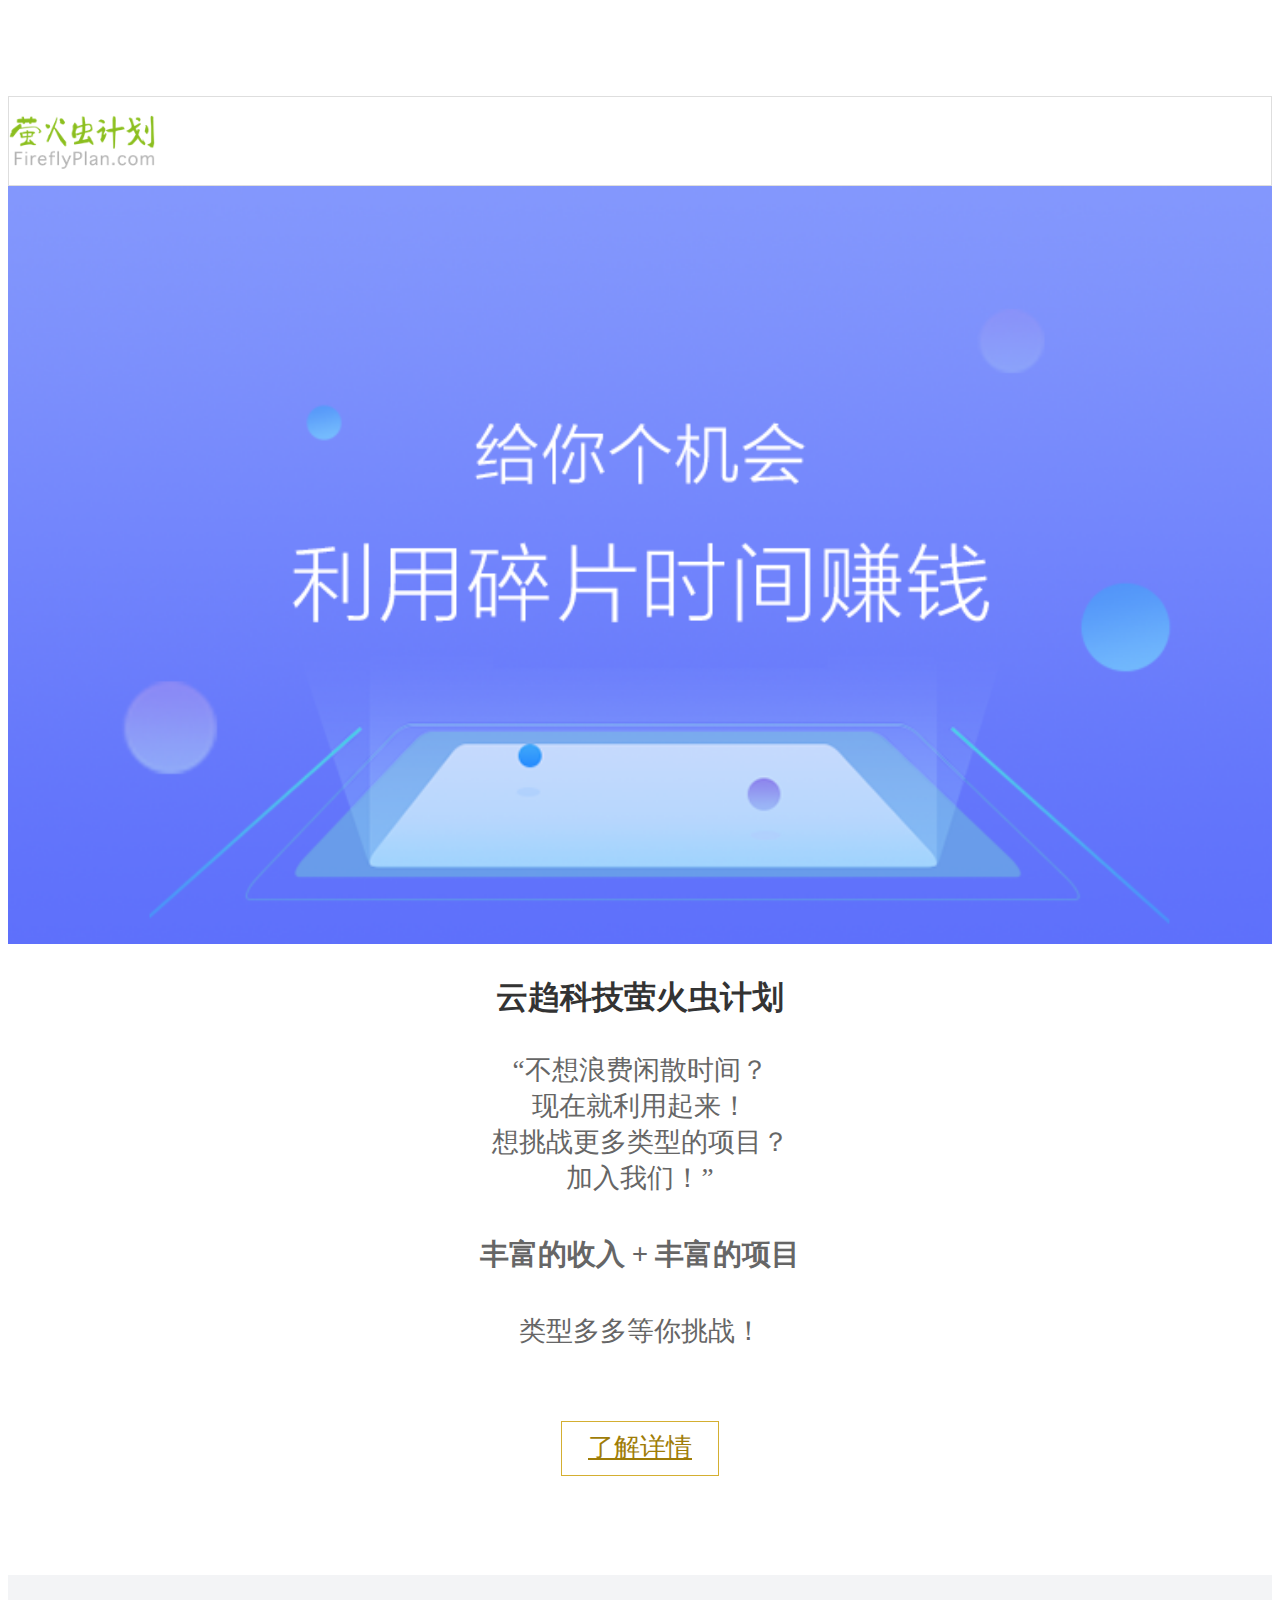
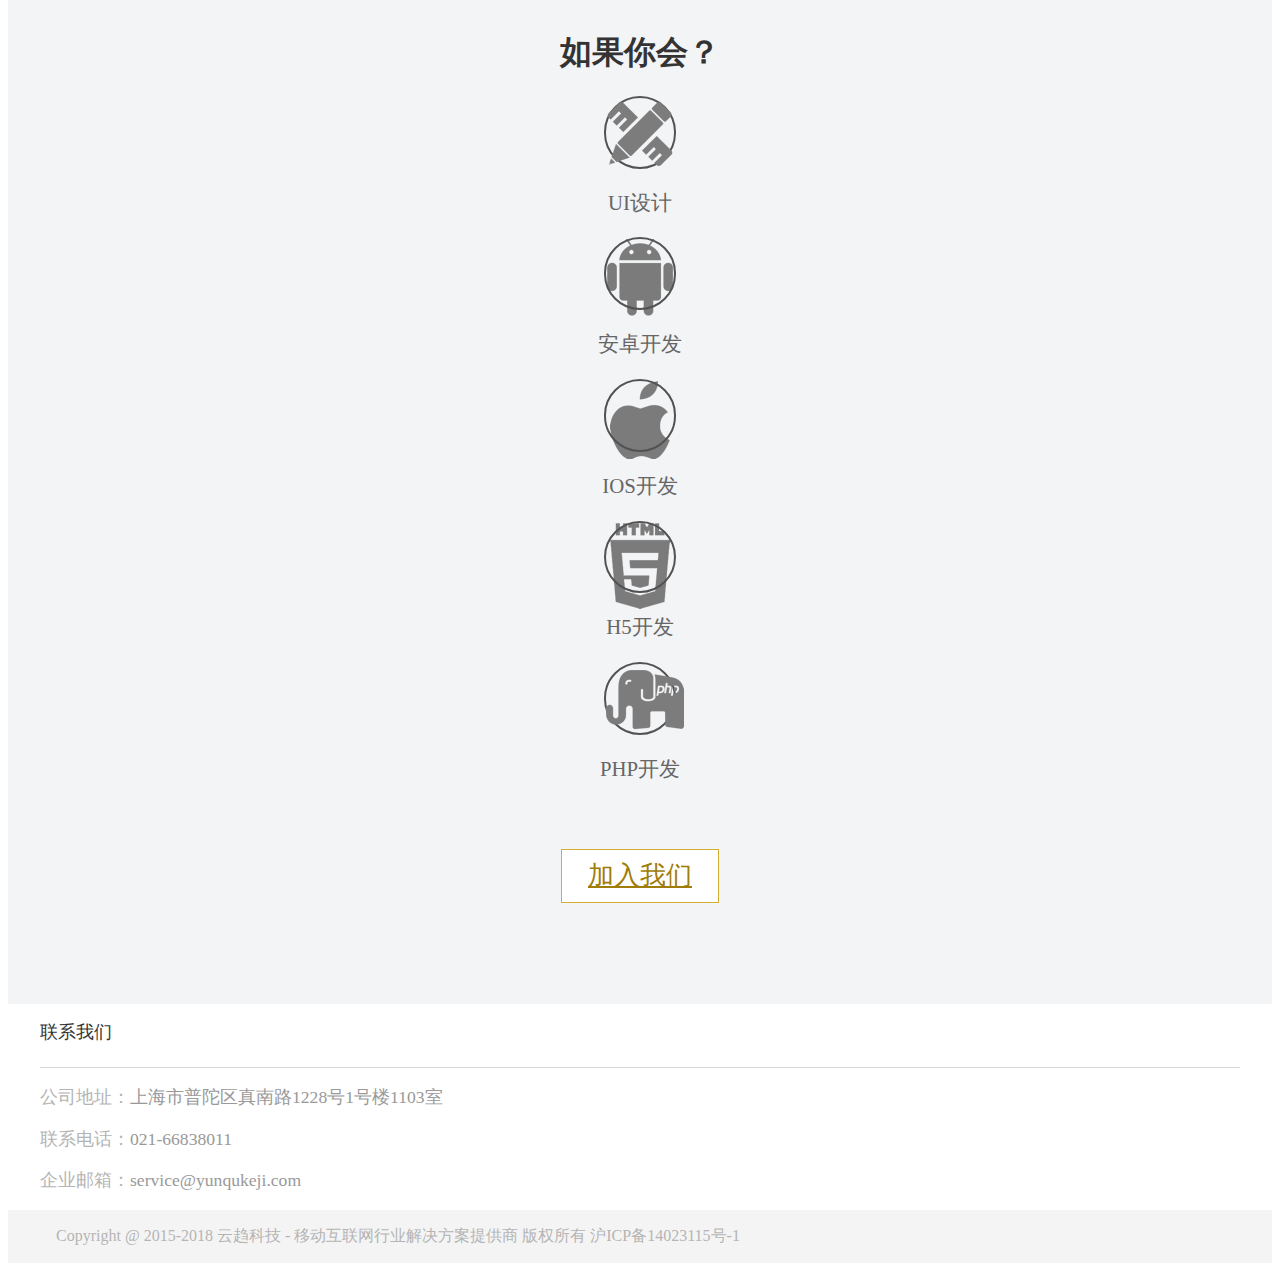
<file: index.html>
<!DOCTYPE html>
<html lang="en">
<head>
	<meta charset="UTF-8">
	<title>萤火虫计划</title>
	<link rel="stylesheet" href="https://g.alicdn.com/msui/sm/0.6.2/css/sm.min.css">
	<link rel="stylesheet" href="css/index.css">
	<script type='text/javascript' src='https://g.alicdn.com/sj/lib/zepto/zepto.min.js' charset='utf-8'></script>
	<script type='text/javascript' src='https://g.alicdn.com/msui/sm/0.6.2/js/sm.min.js' charset='utf-8'></script>
</head>
<body>
	<div class="page-group">
        <!-- <div class="page"> -->
        	<!-- 标题栏 -->

            <div class="content">
                <header class="bar bar-nav fire-nav">
                    <a class="icon pull-left open-panel"><img src="images/logo.png" alt="萤火虫计划"></a>
                    <!-- <h1 class="title">标题</h1> -->
                    <a class="icon nav-icon pull-right open-panel"><img src="images/menu.png" alt="菜单按钮"></a>
                </header>
                <div class="hide-nav">
                    <ul>
                        <li><a href="plan.html">萤火虫计划</a></li>
                        <li><a href="income.html">赚取收益</a></li>
                        <li><a href="explain.html">技术说明</a></li>
                        <li><a href="joinus.html">加入我们</a></li>
                    </ul>
                </div>
            	<article class="fire-content">
            		<section>
            			<div class="banner">
            				<img src="images/banner.png" alt="">
            			</div>
            		</section>
            		<section>
            			<div class="fire-text">
            				<h3>云趋科技萤火虫计划</h3>
            				<p>“不想浪费闲散时间？<br>现在就利用起来！<br>想挑战更多类型的项目？<br>加入我们！”</p>
            				<h4>丰富的收入 + 丰富的项目</h4>
            				<p>类型多多等你挑战！</p>
            				<div class="fire-btn">
            					<a href="#">了解详情</a>
            				</div>
            			</div>
            		</section>
            		<section>
            			<div class="fire-join">
            				<h1>如果你会？</h1>
            				<div class="row">
            				  <div class="col-33">
            				  	<dl>
            				  		<dt><img src="images/ui.png" alt="UI设计"></dt>
            				  		<dd>UI设计</dd>
            				  	</dl>
            				  </div>
            				  <div class="col-33">
            				  	<dl>
            				  		<dt><img src="images/andirod.png" alt="安卓开发"></dt>
            				  		<dd>安卓开发</dd>
            				  	</dl>
            				  </div>
            				  <div class="col-33">
            				  	<dl>
            				  		<dt><img src="images/apple.png" alt="IOS开发"></dt>
            				  		<dd>IOS开发</dd>
            				  	</dl>
            				  </div>
            				  <div class="col-33">
            				  	<dl>
            				  		<dt><img src="images/h5.png" alt="H5开发"></dt>
            				  		<dd>H5开发</dd>
            				  	</dl>
            				  </div>
            				  <div class="col-33">
            				  	<dl>
            				  		<dt><img src="images/php.png" alt="PHP开发"></dt>
            				  		<dd>PHP开发</dd>
            				  	</dl>
            				  </div>
            				</div>
            				<div class="fire-btn">
            					<a href="#">加入我们</a>
            				</div>
            			</div>
            		</section>
            		<section>
            			<div class="fire-link">
            				<dl>
            					<dt>联系我们</dt>
            					<dd>
            						<p><span>公司地址：</span>上海市普陀区真南路1228号1号楼1103室</p>
            						<p><span>联系电话：</span>021-66838011</p>
            						<p><span>企业邮箱：</span>service@yunqukeji.com</p>
            					</dd>
            				</dl>
            			</div>
            			<div class="fire-copy">Copyright @ 2015-2018 云趋科技 - 移动互联网行业解决方案提供商
版权所有   沪ICP备14023115号-1</div>
            		</section>
            	</article>
            </div>
        <!-- </div> -->
    </div>
    <script>
    	$(function(){

    		$(document).on("click",".nav-icon",function(){
    			$(".hide-nav").toggle();
    		})
            $.init();
    	});
    </script>
</body>
</html>
</file>
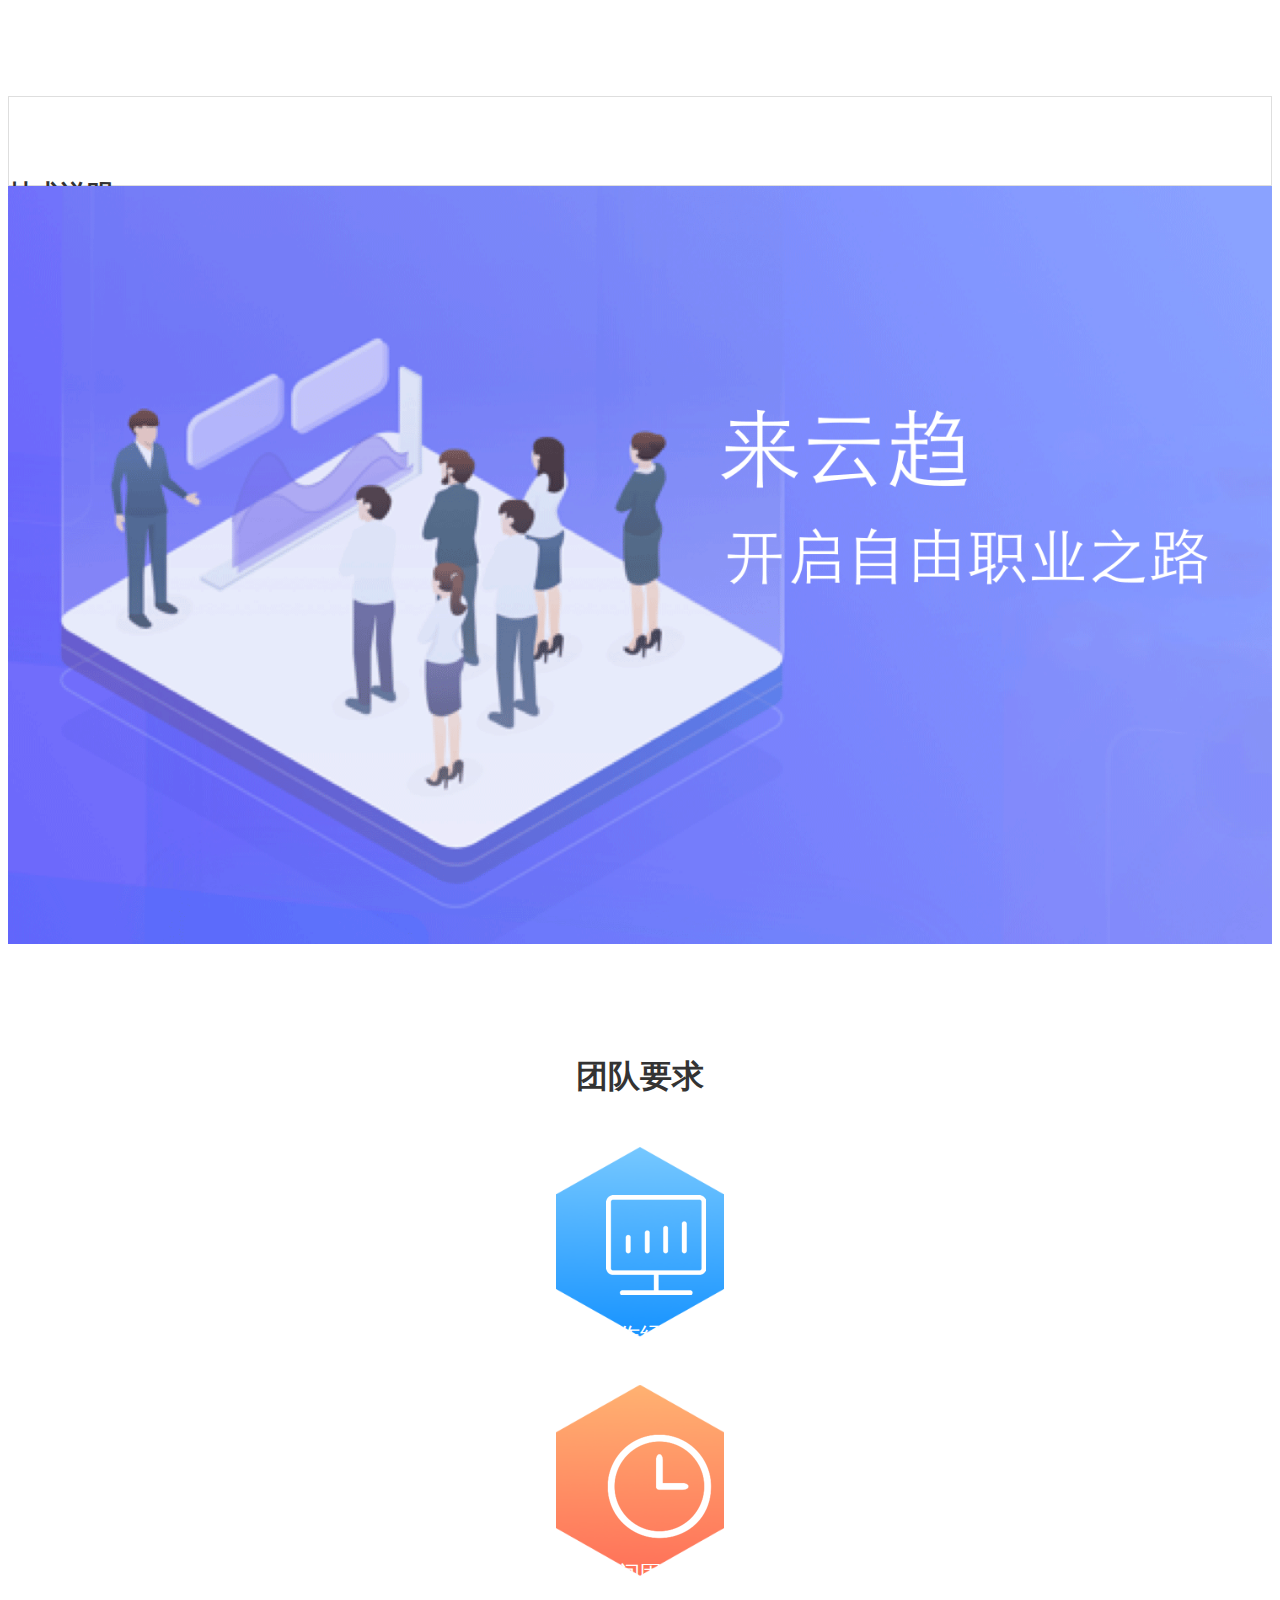
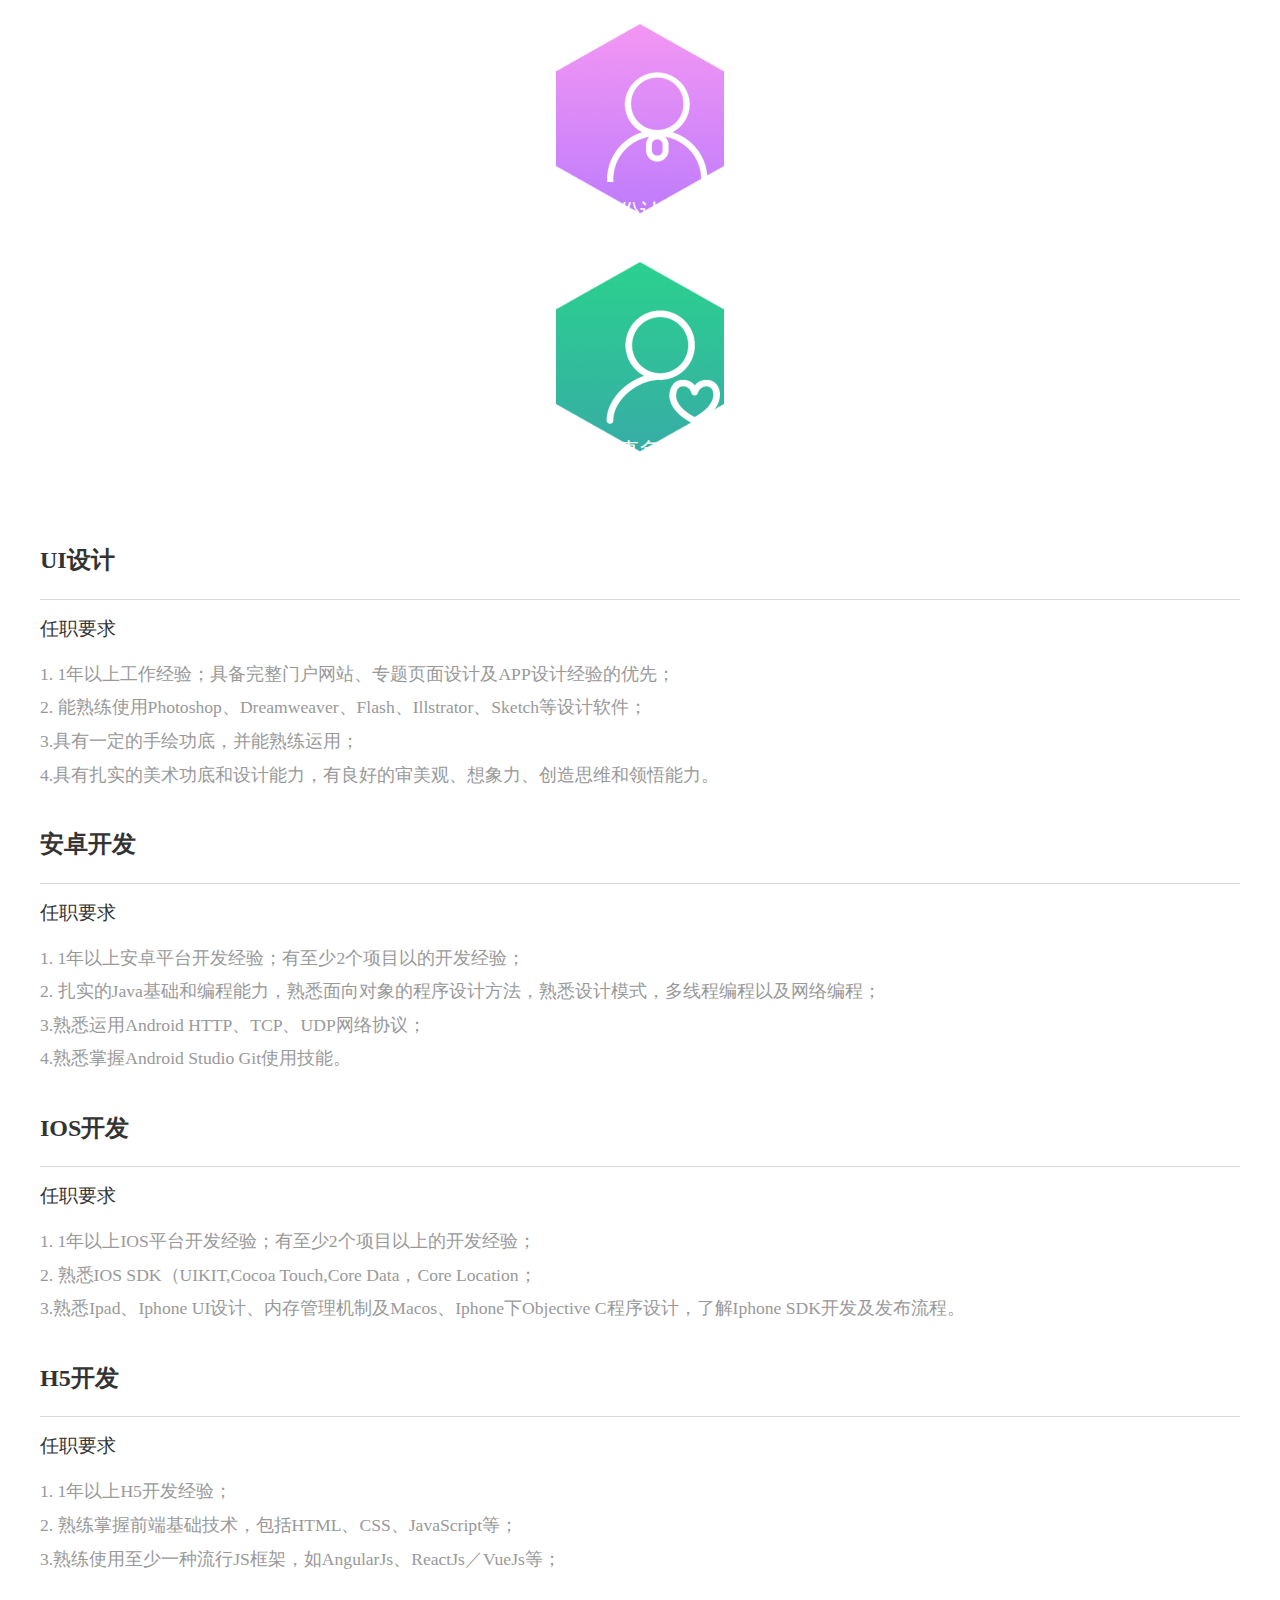
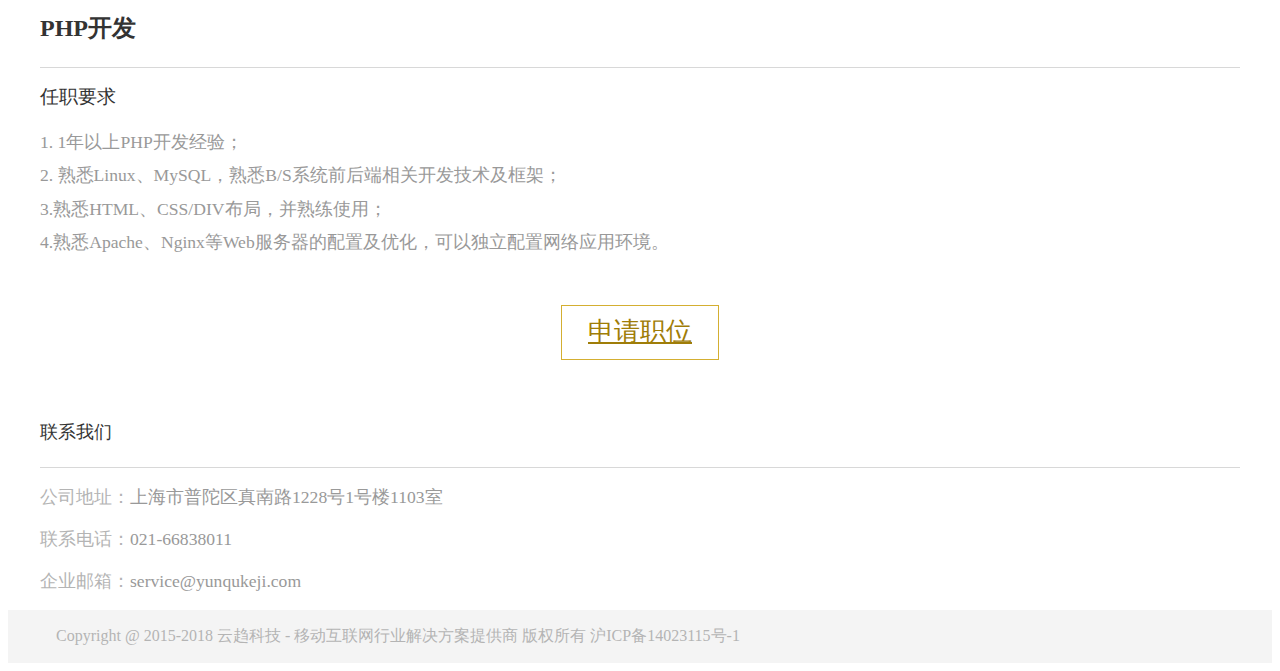
<file: explain.html>
<!DOCTYPE html>
<html lang="en">
<head>
	<meta charset="UTF-8">
	<title>萤火虫计划</title>
	<link rel="stylesheet" href="https://g.alicdn.com/msui/sm/0.6.2/css/sm.min.css">
	<link rel="stylesheet" href="css/index.css">
	<script type='text/javascript' src='https://g.alicdn.com/sj/lib/zepto/zepto.min.js' charset='utf-8'></script>
	<script type='text/javascript' src='https://g.alicdn.com/msui/sm/0.6.2/js/sm.min.js' charset='utf-8'></script>
</head>
<body>
	<div class="page-group">
        <!-- <div class="page"> -->
        	<!-- 标题栏 -->

            <div class="content">
                <header class="bar bar-nav fire-nav">
                    <a class="icon icon-left pull-left open-panel"></a>
                    <h1 class="title">技术说明</h1>
                    <a class="icon nav-icon pull-right open-panel"><img src="images/menu.png" alt="菜单按钮"></a>
                </header>
                <div class="hide-nav">
                    <ul>
                        <li><a href="plan.html">萤火虫计划</a></li>
                        <li><a href="income.html">赚取收益</a></li>
                        <li class="on"><a href="explain.html">技术说明</a></li>
                        <li><a href="joinus.html">加入我们</a></li>
                    </ul>
                </div>
            	<article class="fire-content">
            		<section>
            			<div class="banner">
            				<img src="images/explain/banner.png" alt="">
            			</div>
            		</section>
            		<!-- <section>
            			<div class="fire-text">
            				<h3>团队要求</h3>
            				<p>“不想浪费闲散时间？<br>现在就利用起来！<br>想挑战更多类型的项目？<br>加入我们！”</p>
            				<h4>丰富的收入 + 丰富的项目</h4>
            				<p>类型多多等你挑战！</p>
            				<div class="fire-btn">
            					<a href="#">了解详情</a>
            				</div>
            			</div>
            		</section> -->
            		<section>
            			<div class="fire-join explain-join">
            				<h1>团队要求</h1>
            				<div class="row">
            				  <div class="col-50">
            				  	<dl class="explain1">
            				  		<dt><img src="images/explain/249FEAD1-6445-4469-B4A2-F3920066501F@2x.png" alt="工作经验"></dt>
            				  		<dd>工作经验</dd>
            				  	</dl>
            				  </div>
            				  <div class="col-50">
            				  	<dl class="explain2">
            				  		<dt><img src="images/explain/13062FE0-D216-46B5-B2D9-F7FF7026B8CF@2x.png" alt="时间固定"></dt>
            				  		<dd>时间固定</dd>
            				  	</dl>
            				  </div>
            				  <div class="col-50">
            				  	<dl class="explain3">
            				  		<dt><img src="images/explain/83780B7B-30ED-4E3F-866B-391B6ABEDD6A@2x.png" alt="身份认证"></dt>
            				  		<dd>身份认证</dd>
            				  	</dl>
            				  </div>
            				  <div class="col-50">
            				  	<dl class="explain4">
            				  		<dt><img src="images/explain/BA0CC233-B8A4-44DC-B65E-39C701224037@2x.png" alt="认真负责"></dt>
            				  		<dd>认真负责</dd>
            				  	</dl>
            				  </div>
            				</div>
            				<!-- <div class="fire-btn">
            					<a href="#">加入我们</a>
            				</div> -->
            			</div>
            		</section>
                    <section>
                        <div class="fire-link explain-list">
                            <dl>
                                <dt>UI设计</dt>
                                <dd>
                                    <h4>任职要求</h4>
                                    <p>1. 1年以上工作经验；具备完整门户网站、专题页面设计及APP设计经验的优先；</p>
                                    <p>2. 能熟练使用Photoshop、Dreamweaver、Flash、Illstrator、Sketch等设计软件；</p>
                                    <p>3.具有一定的手绘功底，并能熟练运用；</p>
                                    <p>4.具有扎实的美术功底和设计能力，有良好的审美观、想象力、创造思维和领悟能力。</p>
                                </dd>
                            </dl>
                            <dl>
                                <dt>安卓开发</dt>
                                <dd>
                                    <h4>任职要求</h4>
                                    <p>1. 1年以上安卓平台开发经验；有至少2个项目以的开发经验；</p>
                                    <p>2. 扎实的Java基础和编程能力，熟悉面向对象的程序设计方法，熟悉设计模式，多线程编程以及网络编程；</p>
                                    <p>3.熟悉运用Android HTTP、TCP、UDP网络协议；</p>
                                    <p>4.熟悉掌握Android Studio Git使用技能。</p>
                                </dd>
                            </dl>
                            <dl>
                                <dt>IOS开发</dt>
                                <dd>
                                    <h4>任职要求</h4>
                                    <p>1. 1年以上IOS平台开发经验；有至少2个项目以上的开发经验；</p>
                                    <p>2. 熟悉IOS SDK（UIKIT,Cocoa Touch,Core Data，Core Location；</p>
                                    <p>3.熟悉Ipad、Iphone UI设计、内存管理机制及Macos、Iphone下Objective C程序设计，了解Iphone SDK开发及发布流程。</p>
                                </dd>
                            </dl>
                            <dl>
                                <dt>H5开发</dt>
                                <dd>
                                    <h4>任职要求</h4>
                                    <p>1. 1年以上H5开发经验；</p>
                                    <p>2. 熟练掌握前端基础技术，包括HTML、CSS、JavaScript等；</p>
                                    <p>3.熟练使用至少一种流行JS框架，如AngularJs、ReactJs／VueJs等；</p>
                                </dd>
                            </dl>
                            <dl>
                                <dt>PHP开发</dt>
                                <dd>
                                    <h4>任职要求</h4>
                                    <p>1. 1年以上PHP开发经验；</p>
                                    <p>2. 熟悉Linux、MySQL，熟悉B/S系统前后端相关开发技术及框架；</p>
                                    <p>3.熟悉HTML、CSS/DIV布局，并熟练使用；</p>
                                    <p>4.熟悉Apache、Nginx等Web服务器的配置及优化，可以独立配置网络应用环境。</p>
                                </dd>
                            </dl>
                        </div>
                        <div class="fire-btn">
                            <a href="#">申请职位</a>
                        </div>
                    </section>
            		<section>
            			<div class="fire-link">
            				<dl>
            					<dt>联系我们</dt>
            					<dd>
            						<p><span>公司地址：</span>上海市普陀区真南路1228号1号楼1103室</p>
            						<p><span>联系电话：</span>021-66838011</p>
            						<p><span>企业邮箱：</span>service@yunqukeji.com</p>
            					</dd>
            				</dl>
            			</div>
            			<div class="fire-copy">Copyright @ 2015-2018 云趋科技 - 移动互联网行业解决方案提供商
版权所有   沪ICP备14023115号-1</div>
            		</section>
            	</article>
            </div>
        <!-- </div> -->
    </div>
    <script>
    	$(function(){

    		$(document).on("click",".nav-icon",function(){
    			$(".hide-nav").toggle();
    		})
            $.init();
    	});
    </script>
</body>
</html>
</file>
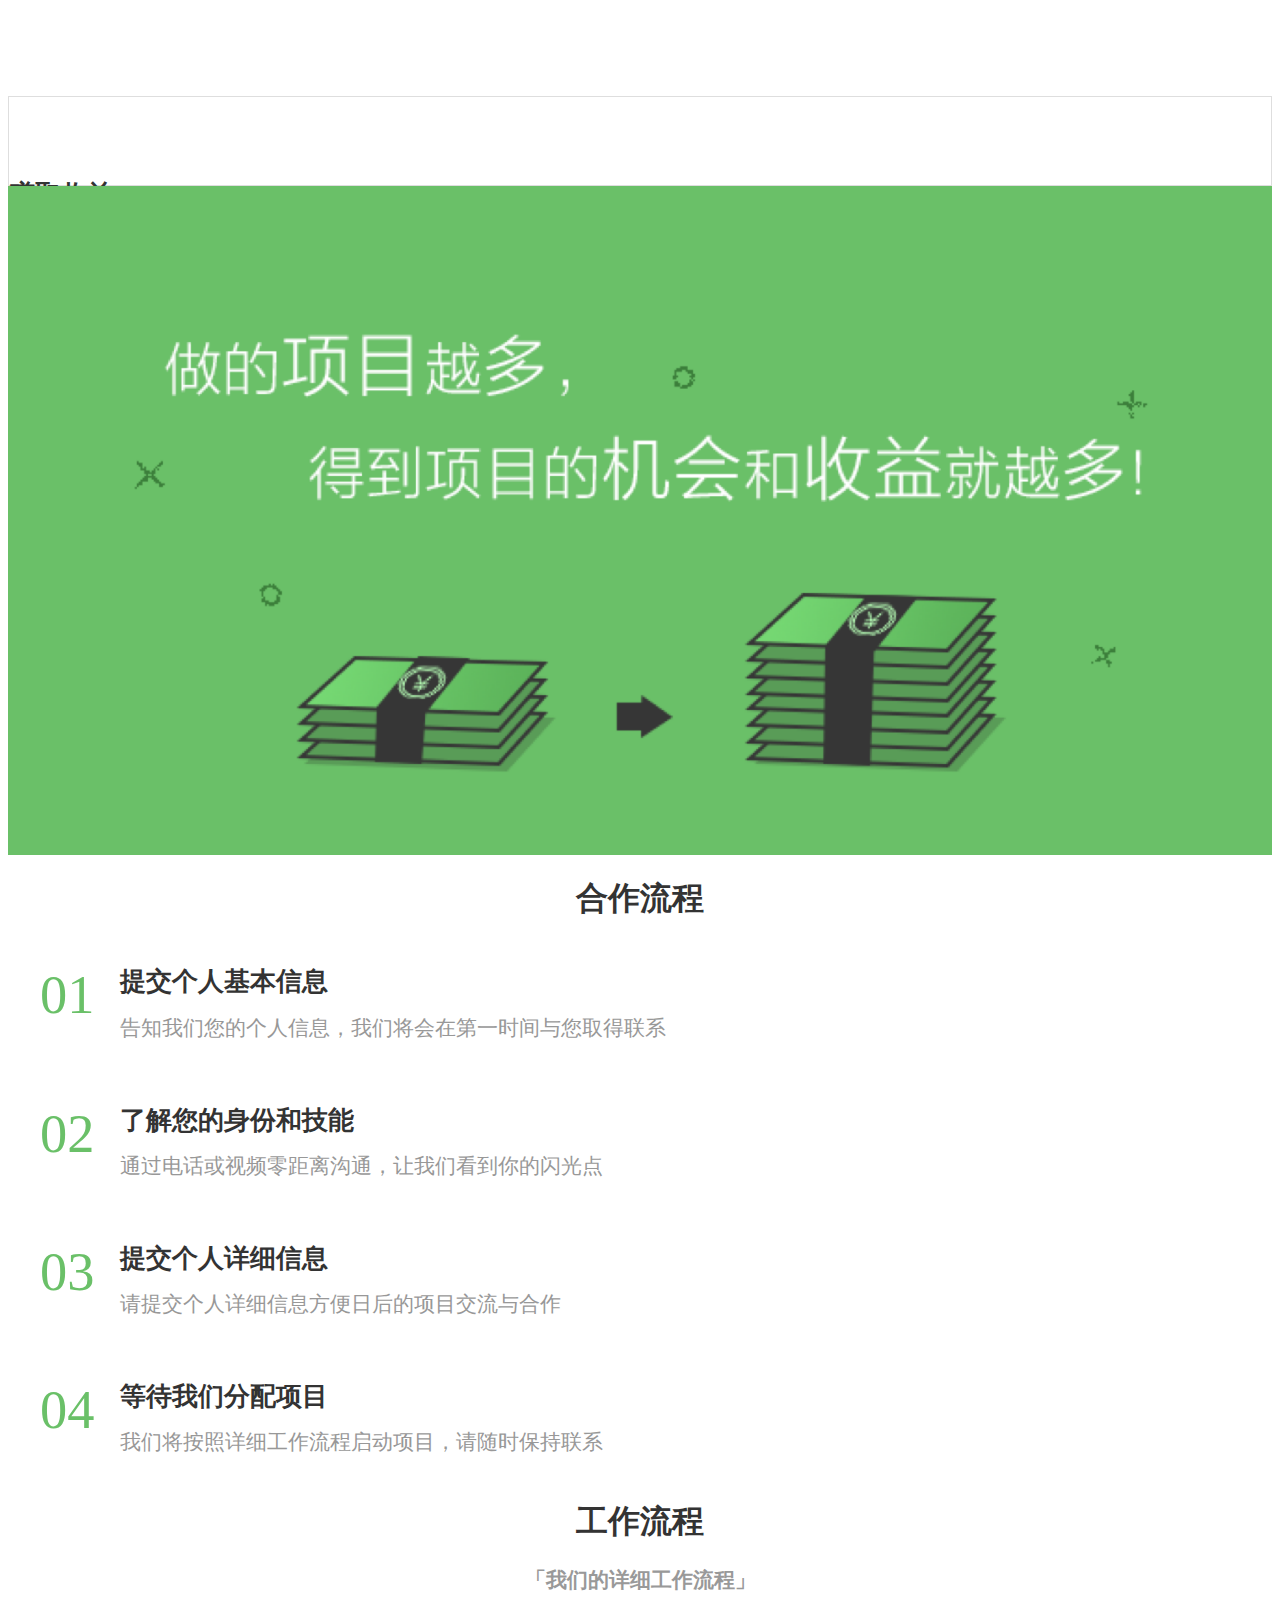
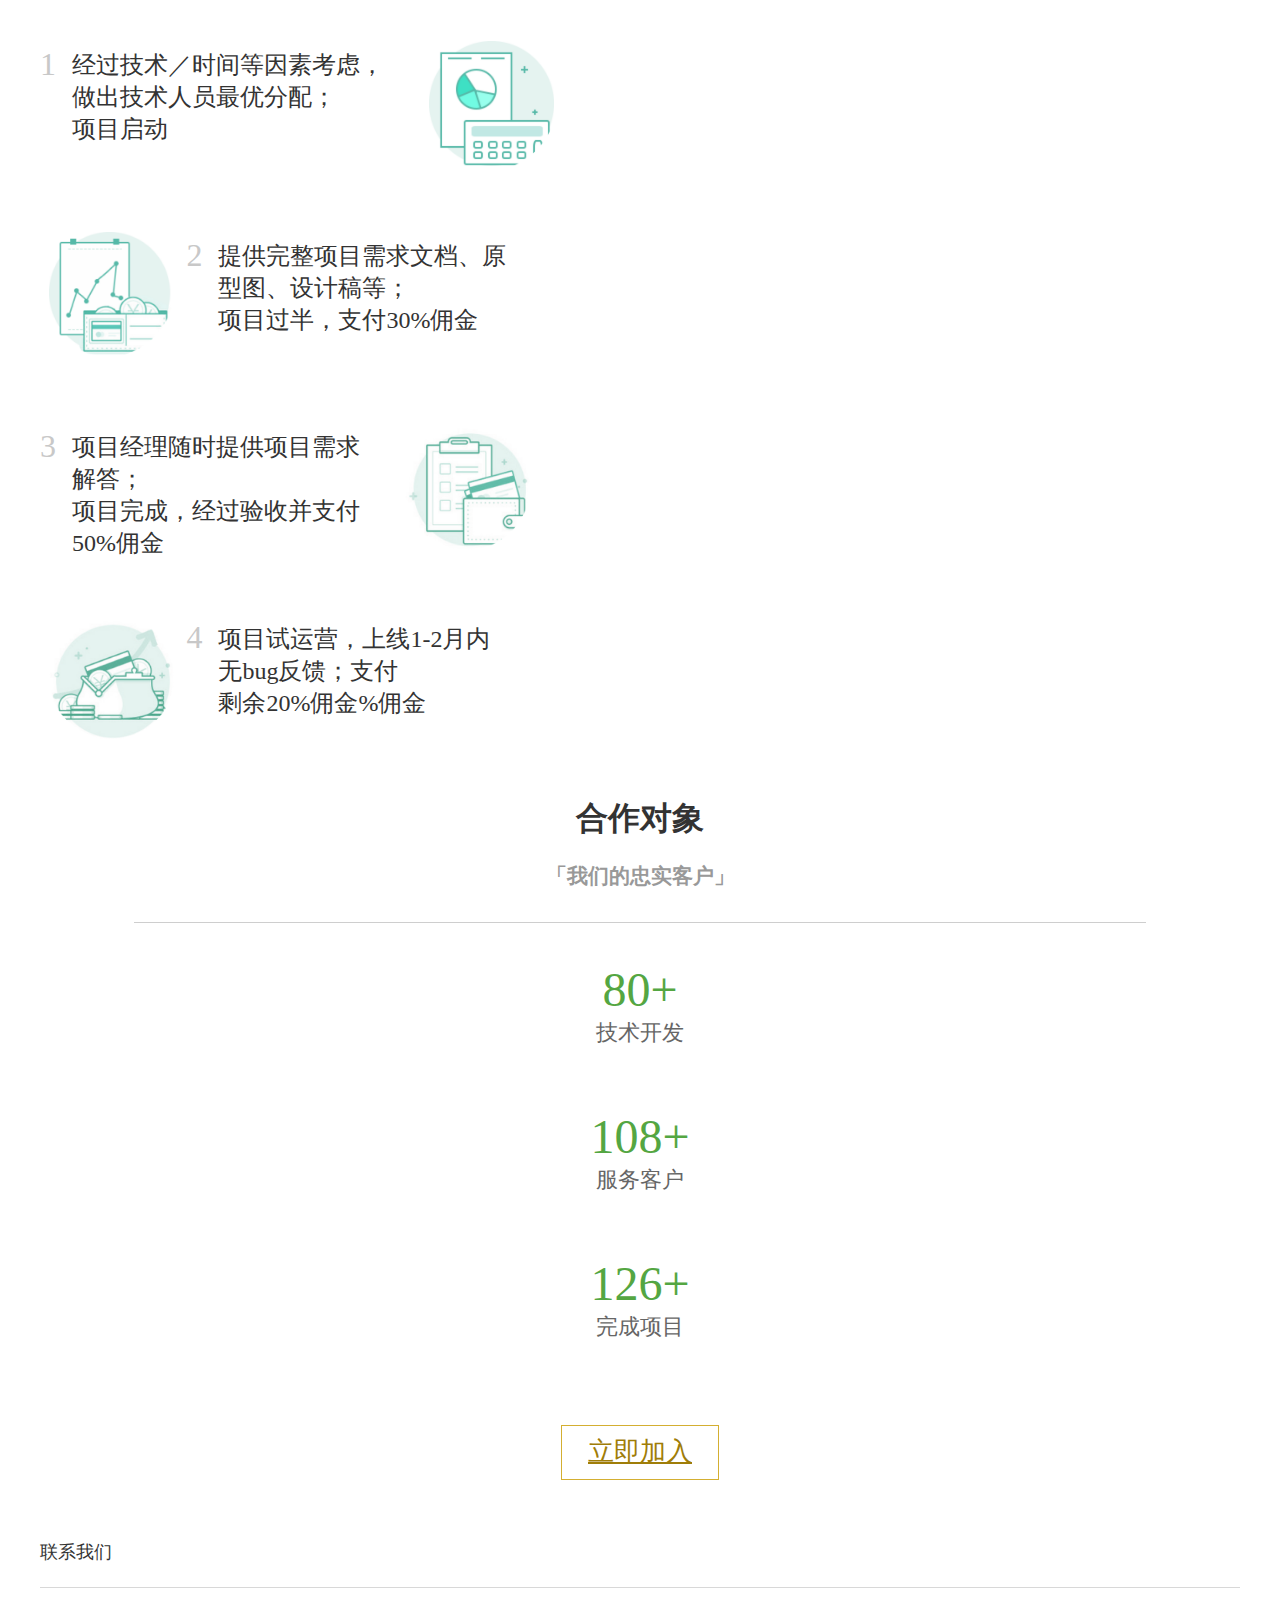
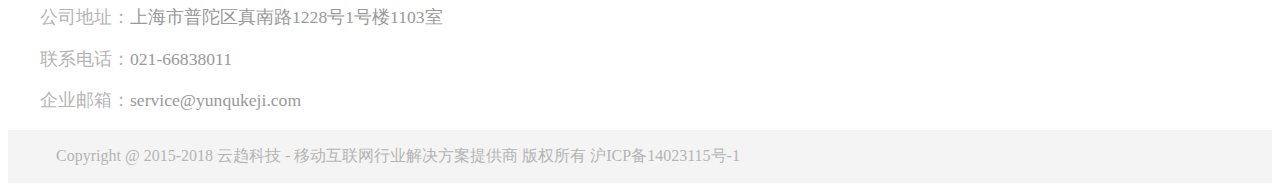
<file: income.html>
<!DOCTYPE html>
<html lang="en">
<head>
	<meta charset="UTF-8">
	<title>萤火虫计划</title>
	<link rel="stylesheet" href="https://g.alicdn.com/msui/sm/0.6.2/css/sm.min.css">
	<link rel="stylesheet" href="css/index.css">
	<script type='text/javascript' src='https://g.alicdn.com/sj/lib/zepto/zepto.min.js' charset='utf-8'></script>
	<script type='text/javascript' src='https://g.alicdn.com/msui/sm/0.6.2/js/sm.min.js' charset='utf-8'></script>
</head>
<body>
	<div class="page-group">
        <!-- <div class="page"> -->
        	<!-- 标题栏 -->

            <div class="content">
                <header class="bar bar-nav fire-nav">
                    <a class="icon icon-left pull-left open-panel"></a>
                    <h1 class="title">赚取收益</h1>
                    <a class="icon nav-icon pull-right open-panel"><img src="images/menu.png" alt="菜单按钮"></a>
                </header>
                <div class="hide-nav">
                    <ul>
                        <li><a href="plan.html">萤火虫计划</a></li>
                        <li class="on"><a href="income.html">赚取收益</a></li>
                        <li><a href="explain.html">技术说明</a></li>
                        <li><a href="joinus.html">加入我们</a></li>
                    </ul>
                </div>
            	<article class="fire-content">
            		<section>
            			<div class="banner">
            				<img src="images/income/banner.png" alt="">
            			</div>
            		</section>
            		<!-- <section>
            			<div class="fire-text">
            				<h3>团队要求</h3>
            				<p>“不想浪费闲散时间？<br>现在就利用起来！<br>想挑战更多类型的项目？<br>加入我们！”</p>
            				<h4>丰富的收入 + 丰富的项目</h4>
            				<p>类型多多等你挑战！</p>
            				<div class="fire-btn">
            					<a href="#">了解详情</a>
            				</div>
            			</div>
            		</section> -->
            		<section>
            			<div class="income-content">
            				<h1>合作流程</h1>
            				<dl>
                                <dt>01</dt>
                                <dd>
                                    <h6>提交个人基本信息</h6>
                                    <p>告知我们您的个人信息，我们将会在第一时间与您取得联系</p>
                                </dd>
                            </dl>
                            <dl>
                                <dt>02</dt>
                                <dd>
                                    <h6>了解您的身份和技能</h6>
                                    <p>通过电话或视频零距离沟通，让我们看到你的闪光点</p>
                                </dd>
                            </dl>
                            <dl>
                                <dt>03</dt>
                                <dd>
                                    <h6>提交个人详细信息</h6>
                                    <p>请提交个人详细信息方便日后的项目交流与合作</p>
                                </dd>
                            </dl>
                            <dl>
                                <dt>04</dt>
                                <dd>
                                    <h6>等待我们分配项目</h6>
                                    <p>我们将按照详细工作流程启动项目，请随时保持联系</p>
                                </dd>
                            </dl>
            			</div>
            		</section>
                    <section>
                        <div class="income-content flex-content">
                            <h1>工作流程</h1>
                            <h2>「我们的详细工作流程」</h2>
                            <dl>
                                <dd><span>1</span>经过技术／时间等因素考虑，<br>做出技术人员最优分配；<br>项目启动</dd>
                                <dt><img src="images/income/183D5DB7-8DE1-41DB-B3A1-A79664CFD2CC@2x.png" alt=""></dt>
                            </dl>
                            <dl>
                                <dt><img src="images/income/C89D7816-0C31-419F-BA7A-1A1D203F7D63@2x.png" alt=""></dt>
                                <dd><span>2</span>提供完整项目需求文档、原<br>型图、设计稿等；<br>项目过半，支付30%佣金</dd>
                            </dl>
                            <dl>
                                <dd><span>3</span>项目经理随时提供项目需求<br>解答；<br>项目完成，经过验收并支付<br>50%佣金</dd>
                                <dt><img src="images/income/777326B5-6269-4835-BC2E-D964D5BB3DF2@2x.png" alt=""></dt>
                            </dl>
                            <dl>
                                <dt><img src="images/income/A18EE360-741D-46FC-8ED2-A7AB93AF02C5@2x.png" alt=""></dt>
                                <dd><span>4</span>项目试运营，上线1-2月内<br>无bug反馈；支付<br>剩余20%佣金%佣金</dd>
                            </dl>
                        </div>
                    </section>
                    <section>
                        <div class="income-content object-content">
                            <h1>合作对象</h1>
                            <h2>「我们的忠实客户」</h2>
                            <div class="row">
                                <div class="col-33">
                                    <dl>
                                        <dt>80+</dt>
                                        <dd>技术开发</dd>
                                    </dl>
                                </div>
                                <div class="col-33">
                                    <dl>
                                        <dt>108+</dt>
                                        <dd>服务客户</dd>
                                    </dl>
                                </div>
                                <div class="col-33">
                                    <dl>
                                        <dt>126+</dt>
                                        <dd>完成项目</dd>
                                    </dl>
                                </div>
                            </div>
                            <div class="fire-btn">
                                <a href="#">立即加入</a>
                            </div>
                        </div>
                    </section>
            		<section>
            			<div class="fire-link">
            				<dl>
            					<dt>联系我们</dt>
            					<dd>
            						<p><span>公司地址：</span>上海市普陀区真南路1228号1号楼1103室</p>
            						<p><span>联系电话：</span>021-66838011</p>
            						<p><span>企业邮箱：</span>service@yunqukeji.com</p>
            					</dd>
            				</dl>
            			</div>
            			<div class="fire-copy">Copyright @ 2015-2018 云趋科技 - 移动互联网行业解决方案提供商
版权所有   沪ICP备14023115号-1</div>
            		</section>
            	</article>
            </div>
        <!-- </div> -->
    </div>
    <script>
    	$(function(){

    		$(document).on("click",".nav-icon",function(){
    			$(".hide-nav").toggle();
    		})
            $.init();
    	});
    </script>
</body>
</html>
</file>
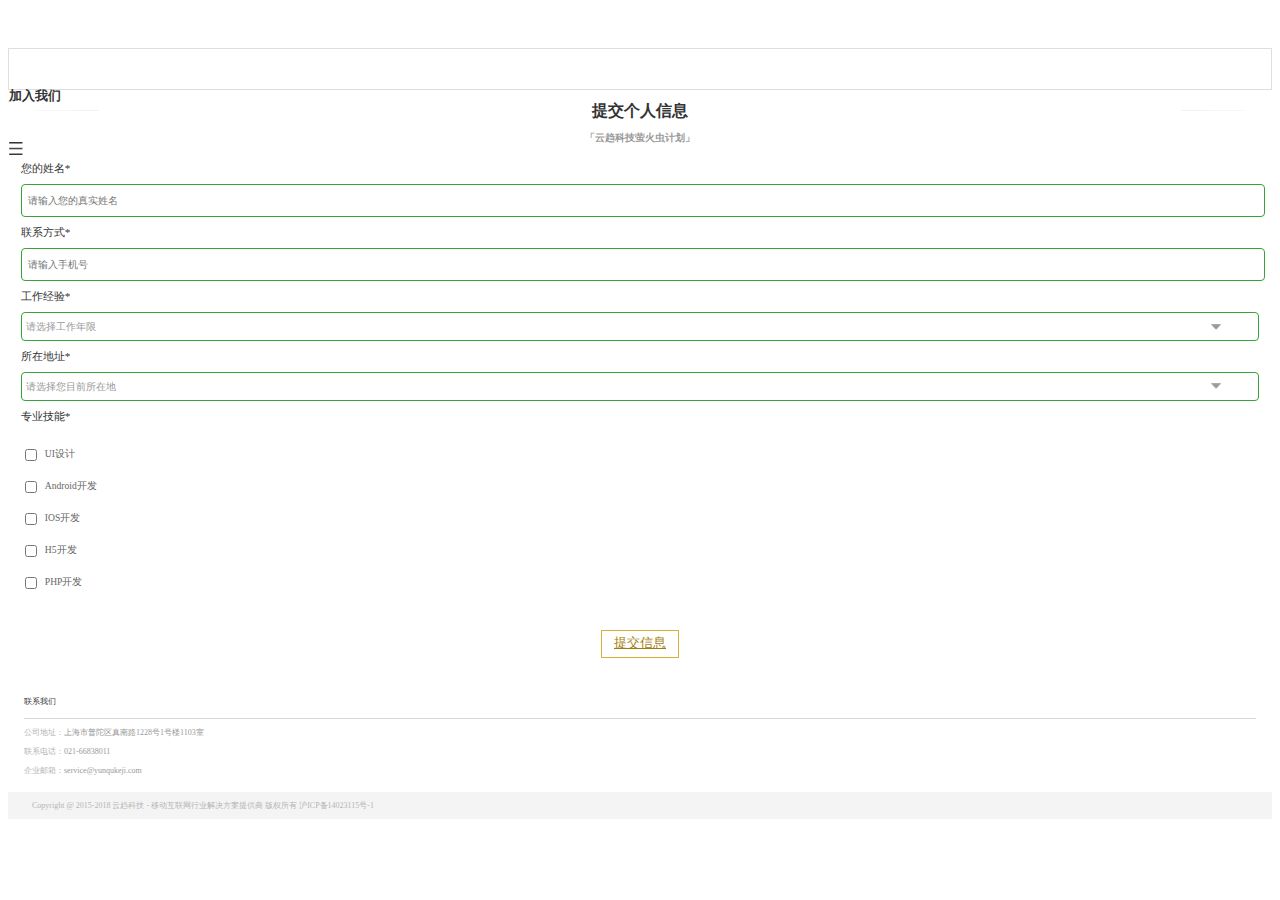
<file: joinus.html>
<!DOCTYPE html>
<html lang="en">
<head>
	<meta charset="UTF-8">
    <meta http-equiv="X-UA-Compatible" content="IE=edge">
	<title>萤火虫计划</title>
    <meta name="viewport" content="initial-scale=1, maximum-scale=1">
    <meta name="apple-mobile-web-app-capable" content="yes">
    <meta name="apple-mobile-web-app-status-bar-style" content="black">
	<link rel="stylesheet" href="https://g.alicdn.com/msui/sm/0.6.2/css/sm.min.css">
	<link rel="stylesheet" href="css/index.css">
	<script type='text/javascript' src='https://g.alicdn.com/sj/lib/zepto/zepto.min.js' charset='utf-8'></script>
	<script type='text/javascript' src='https://g.alicdn.com/msui/sm/0.6.2/js/sm.min.js' charset='utf-8'></script>
    <style>
        .fire-nav { height: 2.5rem; background-color: #fff; border: .05rem solid #dedede; }
        .fire-nav .title { height: 2.5rem; line-height: 2.5rem; font-size: .8rem; color: #333; }
        .fire-nav .icon.pull-left { line-height: initial; padding: .5rem .1rem .5rem; }
        .fire-nav .icon.pull-right { line-height: initial; padding: .9rem 1.0rem 1.0rem; right: -.5rem; }
        .fire-nav .icon.icon-left { font-size: 1.0rem; color: #333; padding-top: .7rem; padding-bottom: .7rem; }
        .fire-nav .icon.pull-left img { height: 1.7rem; display: block; }
        .fire-nav .icon.pull-right img { height: .8rem; display: block; }
        .hide-nav { position: absolute; top: 2.5rem; width: 100%; height: 100%; background-color: rgba(0,0,0,0.5); z-index: 99999; display: none; }
        .hide-nav ul { list-style: none; text-align: center; background-color: #fff; margin: 0; padding: 0; }
        .hide-nav ul li { border-bottom: 1px solid #dedede; }
        .hide-nav ul a { display: block; padding: .7rem 0; font-size: .7rem; color: #999; }
        .hide-nav ul li.on a { font-size: .7rem; color: #333; font-weight: bold; }
        .fire-content .fire-btn { padding: 1.4rem 0; }
        .content { top: 0rem; padding-top: 2.5rem; }
        .fire-content .fire-btn a { display: block; width: 4.8rem; height: 1.6rem; text-align: center; line-height: 1.6rem; margin: 0 auto; border:1px solid #d4af31; background-color: #fff; font-size: .8rem; color:#9f7d08; }

        .joinus-content h1 { text-align: center; font-size: 1.0rem; color: #333; position: relative; }
        .joinus-content h1:before { content: ''; width: 4.0rem; height: .05rem; background: url(../images/plan/6FE9E57B-FC51-443F-B8EB-1EE5E3079F5D@2x.png) no-repeat center; position: absolute; left: 1.7rem; top: 50%; margin-top: -.05rem; }
        .joinus-content h1:after { content: ''; width: 4.0rem; height: .05rem; background: url(../images/plan/7DE2B70C-A3D0-4899-AB29-65B4C06B3C9D@2x.png) no-repeat center; position: absolute; right: 1.7rem; top: 50%; margin-top: -.05rem; }
        .joinus-content h2 { text-align: center; font-size: .6rem; color: #999; }
        .joinus-content dl { padding: 0 .8rem; }
        .joinus-content dt { font-size: .7rem; color: #333; margin: .5rem 0; }
        .joinus-content dd { width: 100%; margin-left: 0; }
        .joinus-content dd input[type="text"],.joinus-content dd select { width: 100%; height: 1.8rem; border-radius: .25rem; border:1px solid #37a338; font-size: .6rem; color: #999; text-indent: .25rem; }
        .joinus-content dd select { appearance:none; -webkit-appearance:none; background: url("images/C119A397-7C19-48C0-9B41-7053563A7E00@1x.png") no-repeat scroll 97% center #fff; background-size: .65rem .35rem; }
        .joinus-content dd .col-50 { padding-top: .7rem; }
        .joinus-content dd label { font-size: .6rem; color: #666; }
        .joinus-content dd input[type="checkbox"] { width: .75rem; height: .75rem; border: 1px solid #cecece; border-radius: .25px; background: #fff; margin-right: .5rem; vertical-align: middle; }
        .fire-link { padding: 0 1.0rem; }
        .fire-link dt { font-size: .5rem; color: #333; padding-bottom: .7rem; border-bottom: 1px solid #d8d8d8; }
        .fire-link dd { font-size: .5rem; color: #999; margin: 0; }
        .fire-link dd span { font-size: .5rem; color: #b4b4b4; }
        .fire-copy { font-size: .5rem; color: #b4b4b4; padding: .5rem 1.5rem; background-color: #f4f4f4; }
    </style>
</head>
<body>
	<div class="page-group">
        <!-- <div class="page"> -->
        	<!-- 标题栏 -->

            <div class="content">
                <header class="bar bar-nav fire-nav">
                    <a class="icon icon-left pull-left open-panel"></a>
                    <h1 class="title">加入我们</h1>
                    <a class="icon nav-icon pull-right open-panel"><img src="images/menu.png" alt="菜单按钮"></a>
                </header>
                <div class="hide-nav">
                    <ul>
                        <li><a href="plan.html">萤火虫计划</a></li>
                        <li><a href="income.html">赚取收益</a></li>
                        <li><a href="explain.html">技术说明</a></li>
                        <li class="on"><a href="joinus.html">加入我们</a></li>
                    </ul>
                </div>
            	<article class="fire-content">
            		<section>
                        <dic class="joinus-content">
                            <h1>提交个人信息</h1>
                            <h2>「云趋科技萤火虫计划」</h2>
                            <form action="" class="item-content">
                                <dl class="item-inner">
                                    <dt>您的姓名*</dt>
                                    <dd><input type="text" placeholder="请输入您的真实姓名"></dd>
                                    <dt>联系方式*</dt>
                                    <dd><input type="text" placeholder="请输入手机号"></dd>
                                    <dt class="item-title label">工作经验*</dt>
                                    <dd class="item-input"><select>
                                        <option value="请选择工作年限">请选择工作年限</option>
                                        <option value="1-2年">1-2年</option>
                                        <option value="3-5年">3-5年</option>
                                        <option value="5年以上">5年以上</option>
                                    </select></dd>
                                    <dt class="item-title label">所在地址*</dt>
                                    <dd class="item-input"><select>
                                        <option value="请选择您目前所在地">请选择您目前所在地</option>
                                        <option value="北京">北京</option>
                                        <option value="天津">天津</option>
                                        <option value="上海">上海</option>
                                        <option value="广州">广州</option>
                                        <option value="深圳">深圳</option>
                                        <option value="重庆市">重庆市</option>
                                        <option value="黑龙江省">黑龙江省</option>
                                        <option value="辽宁省">辽宁省</option>
                                        <option value="吉林省">吉林省</option>
                                        <option value="河北省">河北省</option>
                                        <option value="河南省">河南省</option>
                                        <option value="湖北省">湖北省</option>
                                        <option value="湖南省">湖南省</option>
                                        <option value="山东省">山东省</option>
                                        <option value="山西省">山西省</option>
                                        <option value="陕西省">陕西省</option>
                                        <option value="安徽省">安徽省</option>
                                        <option value="浙江省">浙江省</option>
                                        <option value="江苏省">江苏省</option>
                                        <option value="福建省">福建省</option>
                                        <option value="广东省">广东省</option>
                                        <option value="海南省">海南省</option>
                                        <option value="四川省">四川省</option>
                                        <option value="云南省">云南省</option>
                                        <option value="贵州省">贵州省</option>
                                        <option value="青海省">青海省</option>
                                        <option value="甘肃省"> 甘肃省</option>
                                        <option value="江西省"> 江西省</option>
                                        <option value="台湾省"> 台湾省</option>
                                        <option value="内蒙古自治区">内蒙古自治区</option>
                                        <option value="宁夏回族自治区">宁夏回族自治区</option>
                                        <option value="新疆维吾尔自治区">新疆维吾尔自治区</option>
                                        <option value="西藏自治区">西藏自治区</option>
                                        <option value="广西壮族自治区">广西壮族自治区</option>
                                        <option value="香港特别行政区">香港特别行政区</option>
                                        <option value="澳门特别行政区">澳门特别行政区</option>
                                    </select></dd>
                                    <dt>专业技能*</dt>
                                    <dd>
                                        <dic class="row">
                                            <div class="col-50">
                                                <label for=""><input type="checkbox">UI设计</label>
                                            </div>
                                            <div class="col-50">
                                                <label for=""><input type="checkbox">Android开发</label>
                                            </div>
                                            <div class="col-50">
                                                <label for=""><input type="checkbox">IOS开发</label>
                                            </div>
                                            <div class="col-50">
                                                <label for=""><input type="checkbox">H5开发</label>
                                            </div>
                                            <div class="col-50">
                                                <label for=""><input type="checkbox">PHP开发</label>
                                            </div>
                                        </dic>
                                    </dd>
                                </dl>
                                <div class="fire-btn" style="clear: both;">
                                    <a href="#">提交信息</a>
                                </div>
                            </form>
                        </dic>
                    </section>
            		<section>
            			<div class="fire-link">
            				<dl>
            					<dt>联系我们</dt>
            					<dd>
            						<p><span>公司地址：</span>上海市普陀区真南路1228号1号楼1103室</p>
            						<p><span>联系电话：</span>021-66838011</p>
            						<p><span>企业邮箱：</span>service@yunqukeji.com</p>
            					</dd>
            				</dl>
            			</div>
            			<div class="fire-copy">Copyright @ 2015-2018 云趋科技 - 移动互联网行业解决方案提供商
版权所有   沪ICP备14023115号-1</div>
            		</section>
            	</article>
            </div>
        <!-- </div> -->
    </div>
    <script>
    	$(function(){

    		$(document).on("click",".nav-icon",function(){
    			$(".hide-nav").toggle();
    		});
            // $.init();
    	});
    </script>
</body>
</html>
</file>
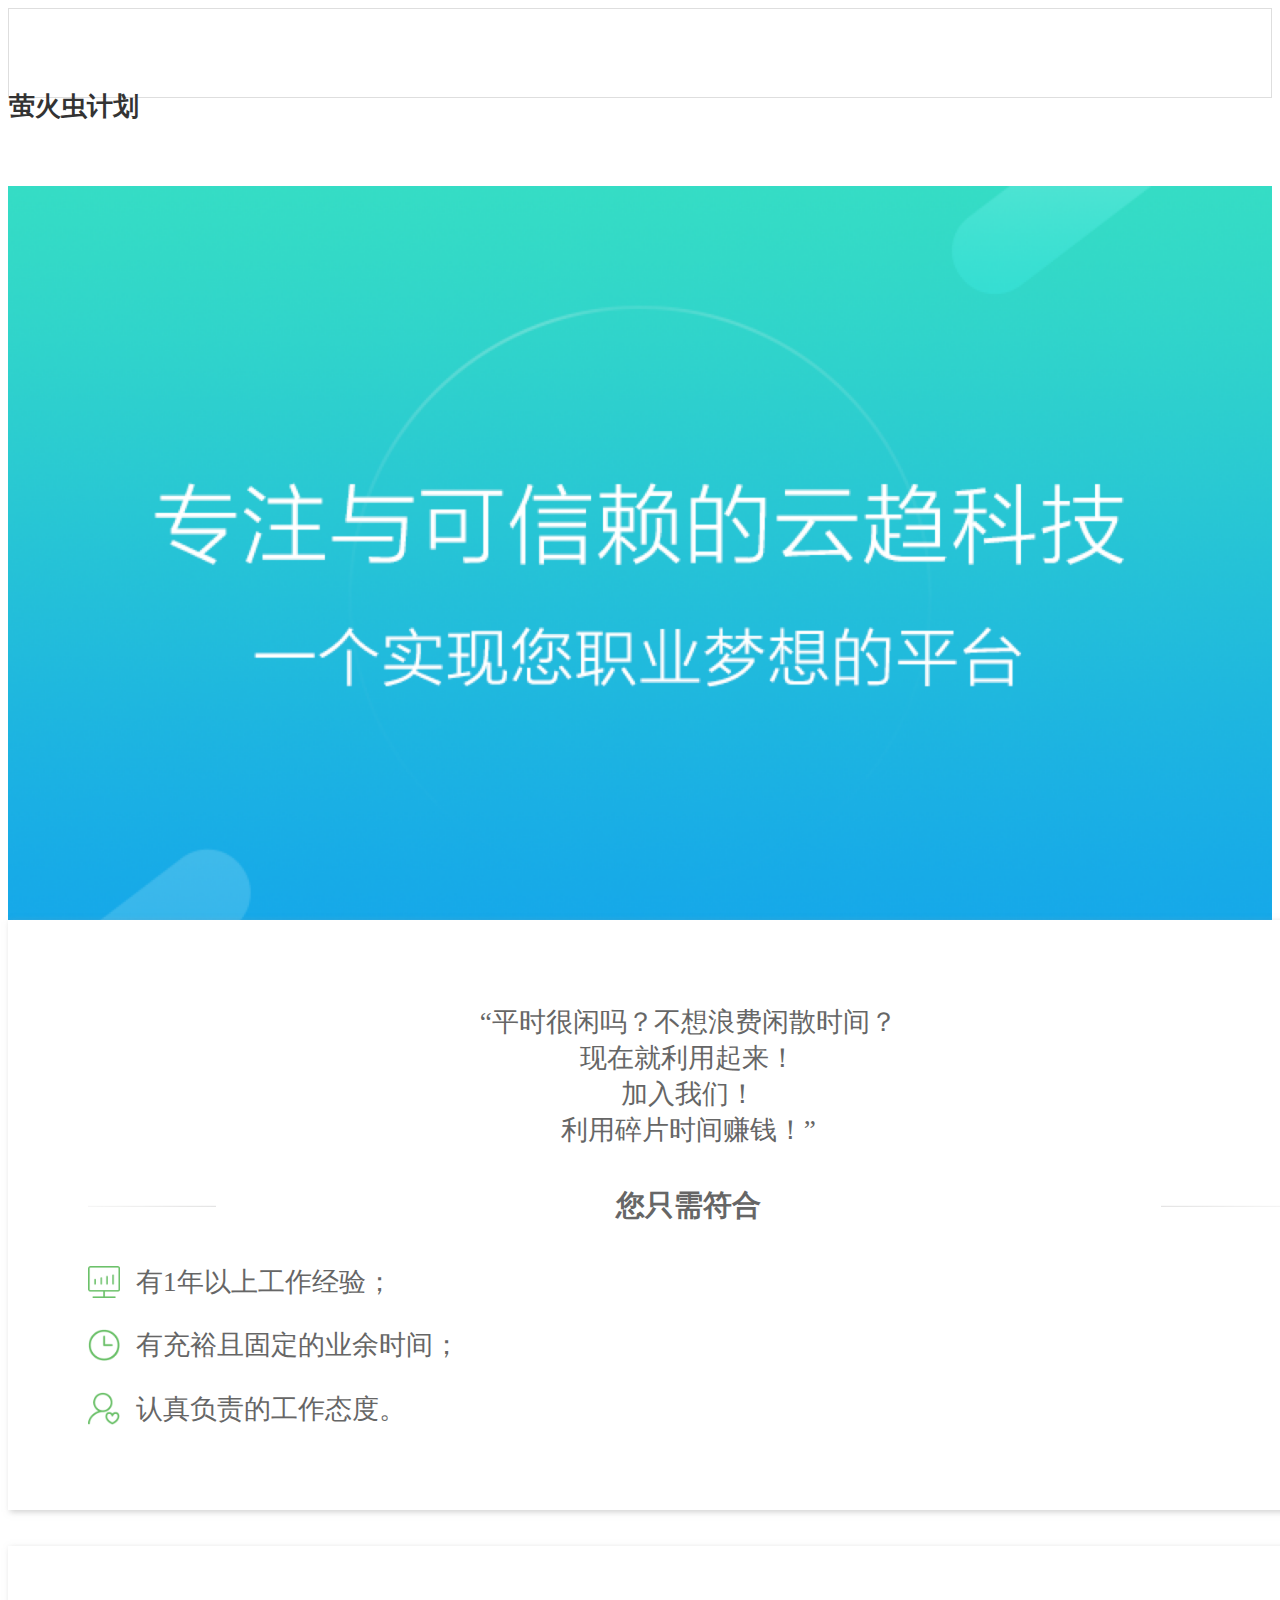
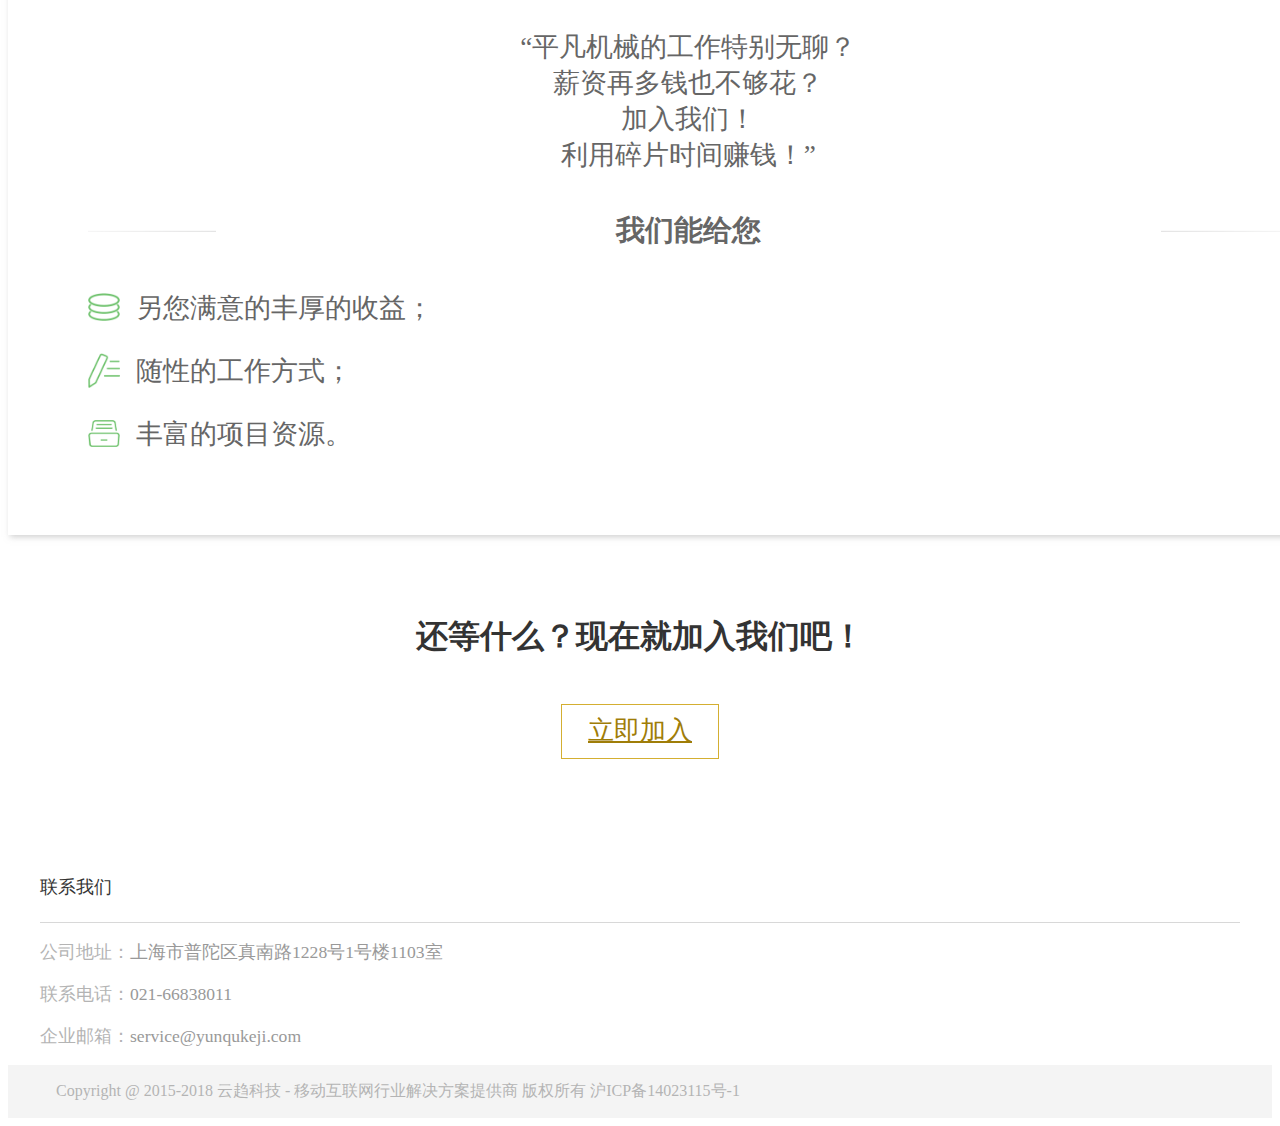
<file: plan.html>
<!DOCTYPE html>
<html lang="en">
<head>
	<meta charset="UTF-8">
	<title>萤火虫计划</title>
	<link rel="stylesheet" href="https://g.alicdn.com/msui/sm/0.6.2/css/sm.min.css">
	<link rel="stylesheet" href="css/index.css">
	<script type='text/javascript' src='https://g.alicdn.com/sj/lib/zepto/zepto.min.js' charset='utf-8'></script>
	<script type='text/javascript' src='https://g.alicdn.com/msui/sm/0.6.2/js/sm.min.js' charset='utf-8'></script>
</head>
<body>
	<div class="page-group">
        <div class="page">
        	<!-- 标题栏 -->
            <header class="bar bar-nav fire-nav">
                <a class="icon icon-left pull-left open-panel"></a>
                <h1 class="title">萤火虫计划</h1>
                <a class="icon nav-icon pull-right open-panel"><img src="images/menu.png" alt="菜单按钮"></a>                
            </header>
            <div class="hide-nav">
            	<ul>
            		<li class="on"><a href="plan.html">萤火虫计划</a></li>
                    <li><a href="income.html">赚取收益</a></li>
                    <li><a href="explain.html">技术说明</a></li>
                    <li><a href="joinus.html">加入我们</a></li>
            	</ul>
            </div>
            <div class="content">
            	<article class="fire-content">
            		<section>
            			<div class="banner">
            				<img src="images/plan/banner.png" alt="">
            			</div>
            		</section>
            		<section>
            			<div class="fire-text fire-plan-text">
            				<!-- <h3>云趋科技萤火虫计划</h3> -->
            				<p>“平时很闲吗？不想浪费闲散时间？<br>现在就利用起来！<br>加入我们！<br>利用碎片时间赚钱！”</p>
            				<h4>您只需符合</h4>
                            <p class="plan-icon1">有1年以上工作经验；</p>
                            <p class="plan-icon2">有充裕且固定的业余时间；</p>
            				<p class="plan-icon3">认真负责的工作态度。</p>
            				<!-- <div class="fire-btn">
            					<a href="#">了解详情</a>
            				</div> -->
            			</div>            		
            		</section>
                    <section style="margin-top: 2.25rem;">
                        <div class="fire-text fire-plan-text">
                            <!-- <h3>云趋科技萤火虫计划</h3> -->
                            <p>“平凡机械的工作特别无聊？<br>薪资再多钱也不够花？<br>加入我们！<br>利用碎片时间赚钱！”</p>
                            <h4>我们能给您</h4>
                            <p class="plan-icon4">另您满意的丰厚的收益；</p>
                            <p class="plan-icon5">随性的工作方式；</p>
                            <p class="plan-icon6">丰富的项目资源。</p>
                            <!-- <div class="fire-btn">
                                <a href="#">了解详情</a>
                            </div> -->
                        </div>                  
                    </section>
            		<section>
            			<div class="fire-join" style="margin-top: 0;background-color: transparent;padding: 3.5rem 2.0rem">
            				<h1>还等什么？现在就加入我们吧！</h1>            				
            				<div class="fire-btn">
            					<a href="#">立即加入</a>
            				</div>
            			</div>            		
            		</section>
            		<section>
            			<div class="fire-link">
            				<dl>
            					<dt>联系我们</dt>
            					<dd>
            						<p><span>公司地址：</span>上海市普陀区真南路1228号1号楼1103室</p>
            						<p><span>联系电话：</span>021-66838011</p>
            						<p><span>企业邮箱：</span>service@yunqukeji.com</p>
            					</dd>
            				</dl>
            			</div>
            			<div class="fire-copy">Copyright @ 2015-2018 云趋科技 - 移动互联网行业解决方案提供商 
版权所有   沪ICP备14023115号-1</div>
            		</section>
            	</article>
            </div>            
        </div>
    </div>
    <script>
    	$(function(){
    		$(document).on("click",".nav-icon",function(){
    			$(".hide-nav").toggle();
    		})
    	});
    </script>
</body>
</html>
</file>
<file: css/index.css>
.fire-nav { height: 5.5rem; background-color: #fff; border: .05rem solid #dedede; }
.fire-nav .title { height: 5.5rem; line-height: 5.5rem; font-size: 1.6rem; color: #333; }
.fire-nav .icon.pull-left { line-height: initial; padding: 1.0rem .1rem 1.1rem; }
.fire-nav .icon.pull-right { line-height: initial; padding: 1.9rem 2.1rem 2.0rem; right: -.5rem; }
.fire-nav .icon.icon-left { font-size: 2.0rem; color: #333; padding-top: 1.75rem; padding-bottom: 1.75rem; }
.fire-nav .icon.pull-left img { height: 3.4rem; display: block; }
.fire-nav .icon.pull-right img { height: 1.6rem; display: block; }
.content { top: 0rem; padding-top: 5.5rem; }
/*.fire-content { padding-top: 5.5rem; }*/
.fire-content .banner img { display: block; width: 100%; }
.fire-content .fire-text { text-align: center; }
.fire-content .fire-text h3 { font-size: 2rem; color: #333; }
.fire-content .fire-text p { font-size: 1.7rem; color: #666; }
.fire-content .fire-text h4 { font-size: 1.8rem; color: #666; }
.fire-content .fire-btn { padding: 2.8rem 0; }
.fire-content .fire-btn a { display: block; width: 9.7rem; height: 3.3rem; text-align: center; line-height: 3.3rem; margin: 0 auto; border:1px solid #d4af31; background-color: #fff; font-size: 1.6rem; color:#9f7d08; }
.fire-join { padding: 3.5rem 2.0rem; background-color: #f3f4f6; margin-top: 3.4rem; }
.fire-join h1 { text-align: center; font-size: 2.0rem; color: #333; margin: 0; }
.fire-join dl { text-align: center; font-size: 1.3rem; color: #666; }
.fire-join dl dt { width: 4.3rem; height: 4.3rem; line-height: 4.3rem; border:2px solid #525252; border-radius:100%; margin: 0 auto; }
.fire-join dl dt img { vertical-align: middle; }
.fire-join dl dd { margin: 0; font-size: 1.3rem; color: #666; margin-top: 1.25rem; }
.fire-link { padding: 0 2.0rem; }
.fire-link dt { font-size: 1.1rem; color: #333; padding-bottom: 1.4rem; border-bottom: 1px solid #d8d8d8; }
.fire-link dd { font-size: 1.1rem; color: #999; margin: 0; }
.fire-link dd span { font-size: 1.1rem; color: #b4b4b4; }
.fire-copy { font-size: 1.0rem; color: #b4b4b4; padding: 1.0rem 3.0rem; background-color: #f4f4f4; }
.hide-nav { position: absolute; top: 5.5rem; width: 100%; height: 100%; background-color: rgba(0,0,0,0.5); z-index: 99999; display: none; }
.hide-nav ul { list-style: none; text-align: center; background-color: #fff; margin: 0; padding: 0; }
.hide-nav ul li { border-bottom: 1px solid #dedede; }
.hide-nav ul a { display: block; padding: 1.5rem 0; font-size: 1.5rem; color: #999; }
.hide-nav ul li.on a { font-size: 1.5rem; color: #333; font-weight: bold; }

.fire-plan-text { width: 95%; margin: 0 auto; background:#ffffff; box-shadow:2px 2px 6px 0 rgba(161,161,161,0.50); padding: 3.5rem 5.0rem; position: relative; top: -1.5rem; }
.fire-plan-text .plan-icon1 { background: url(../images/plan/D4468355-FC5F-49C3-944A-57244E651AA0@2x.png) no-repeat left center; text-align: left; background-size: 2.0rem; padding-left: 3.0rem; }
.fire-plan-text .plan-icon2 { background: url(../images/plan/3242D61C-F09F-43EC-9396-CA77982C560D@2x.png) no-repeat left center; text-align: left; background-size: 2.0rem; padding-left: 3.0rem; }
.fire-plan-text .plan-icon3 { background: url(../images/plan/899B1598-30F4-429F-A5D9-593870C8E937@2x.png) no-repeat left center; text-align: left; background-size: 2.0rem; padding-left: 3.0rem; }
.fire-plan-text .plan-icon4 { background: url(../images/plan/1468E0D1-1E37-4919-BAB9-DBC38F02AE46@2x.png) no-repeat left center; text-align: left; background-size: 2.0rem; padding-left: 3.0rem; }
.fire-plan-text .plan-icon5 { background: url(../images/plan/6BA3A96A-F91E-495F-8D0B-C143DCE7B346@2x.png) no-repeat left center; text-align: left; background-size: 2.0rem; padding-left: 3.0rem; }
.fire-plan-text .plan-icon6 { background: url(../images/plan/86C20391-728C-4BF1-A0E5-FF2BF978DD28@2x.png) no-repeat left center; text-align: left; background-size: 2.0rem; padding-left: 3.0rem; }
.fire-plan-text h4 { position: relative; }
.fire-plan-text h4:before { content: ''; width: 8.0rem; height: .1rem; background: url(../images/plan/6FE9E57B-FC51-443F-B8EB-1EE5E3079F5D@2x.png) no-repeat center; position: absolute; left: 0; top: 50%; margin-top: -.05rem; }
.fire-plan-text h4:after { content: ''; width: 8.0rem; height: .1rem; background: url(../images/plan/7DE2B70C-A3D0-4899-AB29-65B4C06B3C9D@2x.png) no-repeat center; position: absolute; right: 0; top: 50%; margin-top: -.05rem; }


.explain-join { background-color: transparent; }
.explain-join .explain1 { width: 10.5rem; height: 11.9rem; background: url(../images/explain/ABD90C13-04A9-46A9-B06D-74E29869708C@2x.png) no-repeat center; margin: 0 auto; background-size: cover; margin-top: 3.0rem; }
.explain-join .explain2 { width: 10.5rem; height: 11.9rem; background: url(../images/explain/79F95B7E-BCD9-4FD3-A4E2-C59D04BA443C@2x.png) no-repeat center; margin: 0 auto; background-size: cover; margin-top: 3.0rem; }
.explain-join .explain3 { width: 10.5rem; height: 11.9rem; background: url(../images/explain/CB7D9CBE-B1DE-4C0D-A087-5785B6034232@2x.png) no-repeat center; margin: 0 auto; background-size: cover; margin-top: 3.0rem; }
.explain-join .explain4 { width: 10.5rem; height: 11.9rem; background: url(../images/explain/BCAD99F3-87DA-4DB3-8C90-FAC39AC7C85D@2x.png) no-repeat center; margin: 0 auto; background-size: cover; margin-top: 3.0rem; }
.explain-join dl { margin-top: 3.0rem; }
.explain-join dl dt { border: none; padding-top: 3.0rem; }
.explain-join dl dd { font-size: 1.4rem; color: #fff; margin-top: 3.5rem; }
.explain-list dl { margin: 2.25rem 0 0; }
.explain-list dt { font-size: 1.5rem; color: #333; font-weight: bold; }
.explain-list dd h4 { font-size: 1.2rem; color: #333; font-weight: normal; margin: 1.0rem 0; }
.explain-list dd p { margin: 0; line-height: 2.1rem; }

.income-content h1 { text-align: center; font-size: 2.0rem; color: #333; }
.income-content h2 { text-align: center; font-size: 1.3rem; color: #999; }
.income-content dl { padding: 1.4rem 2.0rem; }
.income-content dt { float: left; color:#6ac068; font-size: 3.4rem; }
.income-content dd { margin-left: 5.0rem; }
.income-content dd h6 { color:#333; font-size: 1.6rem; margin: 0; }
.income-content dd p { color:#989898; font-size: 1.3rem; margin: 0; margin-top: .9rem; }
.flex-content dl { margin: 0; padding: 1.4rem 2.0rem; }
.flex-content dt { float: none; display: inline-block; width: 8.9rem; height: 8.9rem; border-radius: 50%; background-color: #fff; }
.flex-content dt img { width: 7.8rem; display: block; margin: .5rem auto 0; }
.flex-content dd { float: none; display: inline-block; font-size: 1.5rem; color: #333; margin-left: 0; vertical-align: top; padding: 1.0rem 2rem 0; position: relative; }
.flex-content dd span { font-size: 2.0rem; color: #c8c8c8; position: absolute; left: 0; top: 0.8rem; }
.object-content h2 { position: relative; padding-bottom: 2.0rem; }
.object-content h2:after { content: ''; width: 80%; height: .05rem; background: #cecece; position: absolute; bottom: 0; left: 50%; margin-left: -40%; }
.object-content dt { float: none; color:#54a642; font-size: 3rem; text-align: center; }
.object-content dd { margin-left: 0; text-align: center; font-size: 1.4rem; color: #666; }


.joinus-content h1 { text-align: center; font-size: 2.0rem; color: #333; position: relative; }
.joinus-content h1:before { content: ''; width: 8.0rem; height: .1rem; background: url(../images/plan/6FE9E57B-FC51-443F-B8EB-1EE5E3079F5D@2x.png) no-repeat center; position: absolute; left: 3.5rem; top: 50%; margin-top: -.05rem; }
.joinus-content h1:after { content: ''; width: 8.0rem; height: .1rem; background: url(../images/plan/7DE2B70C-A3D0-4899-AB29-65B4C06B3C9D@2x.png) no-repeat center; position: absolute; right: 3.5rem; top: 50%; margin-top: -.05rem; }
.joinus-content h2 { text-align: center; font-size: 1.3rem; color: #999; }
.joinus-content dl { padding: 0 1.7rem; }
.joinus-content dt { font-size: 1.4rem; color: #333; margin: 1.0rem 0; }
.joinus-content dd { width: 100%; margin-left: 0; }
.joinus-content dd input[type="text"],.joinus-content dd select { width: 100%; height: 3.6rem; border-radius: .25rem; border:1px solid #37a338; font-size: 1.2rem; color: #999; text-indent: .25rem; }
.joinus-content dd select { appearance:none; -webkit-appearance:none; background: url("../images/C119A397-7C19-48C0-9B41-7053563A7E00@1x.png") no-repeat scroll 97% center #fff; }
.joinus-content dd .col-50 { padding-top: 1.5rem; }
.joinus-content dd label { font-size: 1.3rem; color: #666; }
.joinus-content dd input[type="checkbox"] { width: 1.6rem; height: 1.6rem; border: 1px solid #cecece; border-radius: .25px; background: #fff; margin-right: 1.0rem; vertical-align: top; }
</file>
